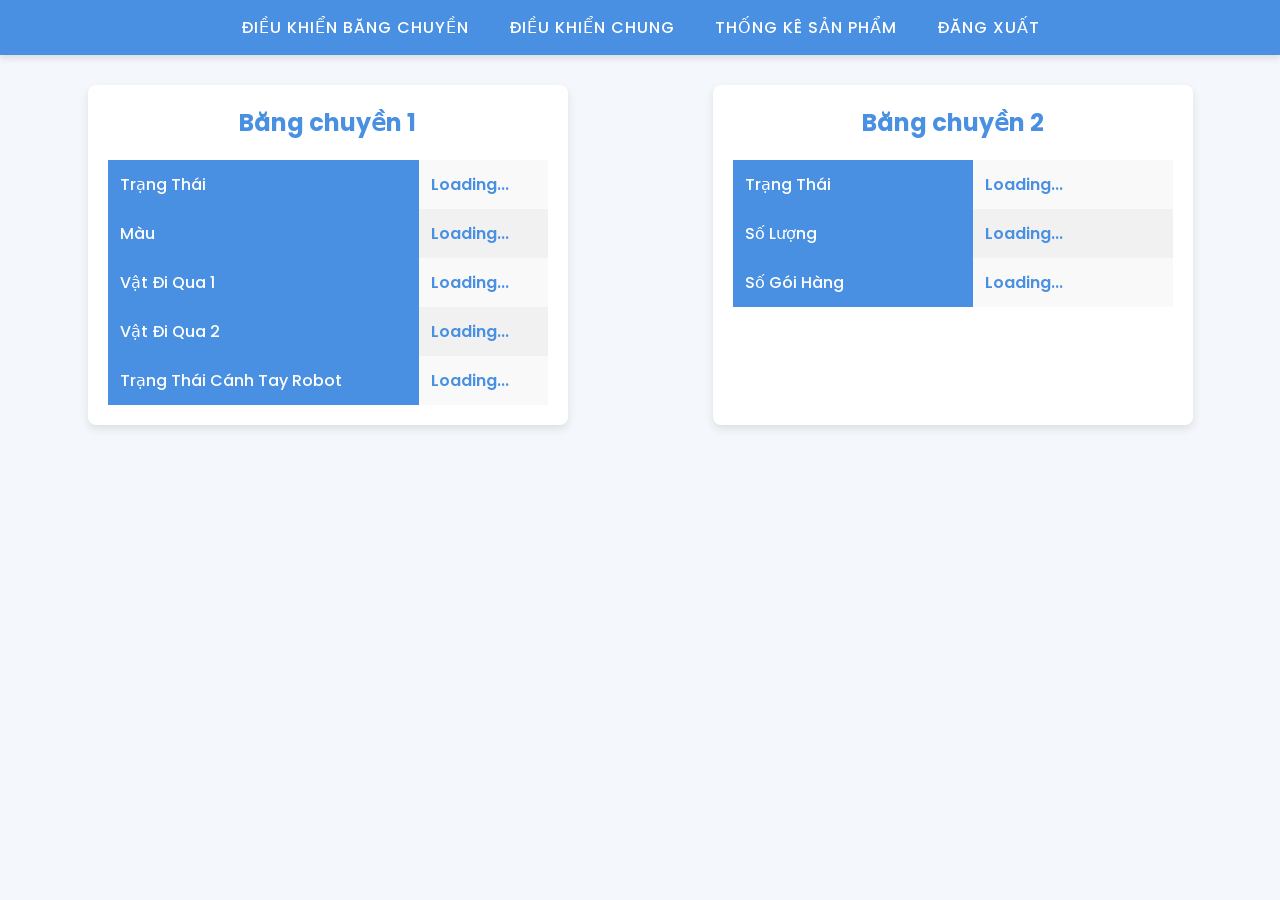
<file: main.html>
<!DOCTYPE html>
<html lang="vi">
<head>
    <meta charset="UTF-8">
    <meta name="viewport" content="width=device-width, initial-scale=1.0">
    <title>Trang chính</title>
    <link href="https://fonts.googleapis.com/css2?family=Roboto:wght@400;500&family=Poppins:wght@300;500&display=swap" rel="stylesheet">
    <link rel="stylesheet" href="main.css">
</head>
<body>
    <header>
        <nav>
            <ul>
                <li><a href="control2.html">Điều Khiển Băng Chuyền</a></li>
                <li><a href="control1.html">Điều Khiển Chung</a></li>
                <li><a href="statistics.html">Thống kê sản phẩm</a></li>
                <li><a href="index.html" onclick="logout()">Đăng xuất</a></li>
            </ul>
        </nav>
    </header>
    <main>
        <section class="conveyor-section">
            <!-- Bảng 1: Băng chuyền 1 -->
            <div class="container">
                <h2>Băng chuyền 1</h2>
                <table>
                    <tr><th>Trạng Thái</th><td><span id="status1-running">Loading...</span></td></tr>
                    <tr><th>Màu</th><td><span id="status1-color">Loading...</span></td></tr>
                    <tr><th>Vật Đi Qua 1</th><td><span id="status1-passed1">Loading...</span></td></tr>
                    <tr><th>Vật Đi Qua 2</th><td><span id="status1-passed2">Loading...</span></td></tr>
                    <tr><th>Trạng Thái Cánh Tay Robot</th><td><span id="status1-grab">Loading...</span></td></tr>
                </table>
            </div>

            <!-- Bảng 2: Băng chuyền 2 -->
            <div class="container">
                <h2>Băng chuyền 2</h2>
                <table>
                    <tr><th>Trạng Thái</th><td><span id="status2-running">Loading...</span></td></tr>
                    <tr><th>Số Lượng</th><td><span id="status2-quantity">Loading...</span></td></tr>
                    <tr><th>Số Gói Hàng</th><td><span id="status2-packages">Loading...</span></td></tr>
                </table>
            </div>
        </section>
    </main>
    <script src="main.js"></script>
</body>
</html>
</file>
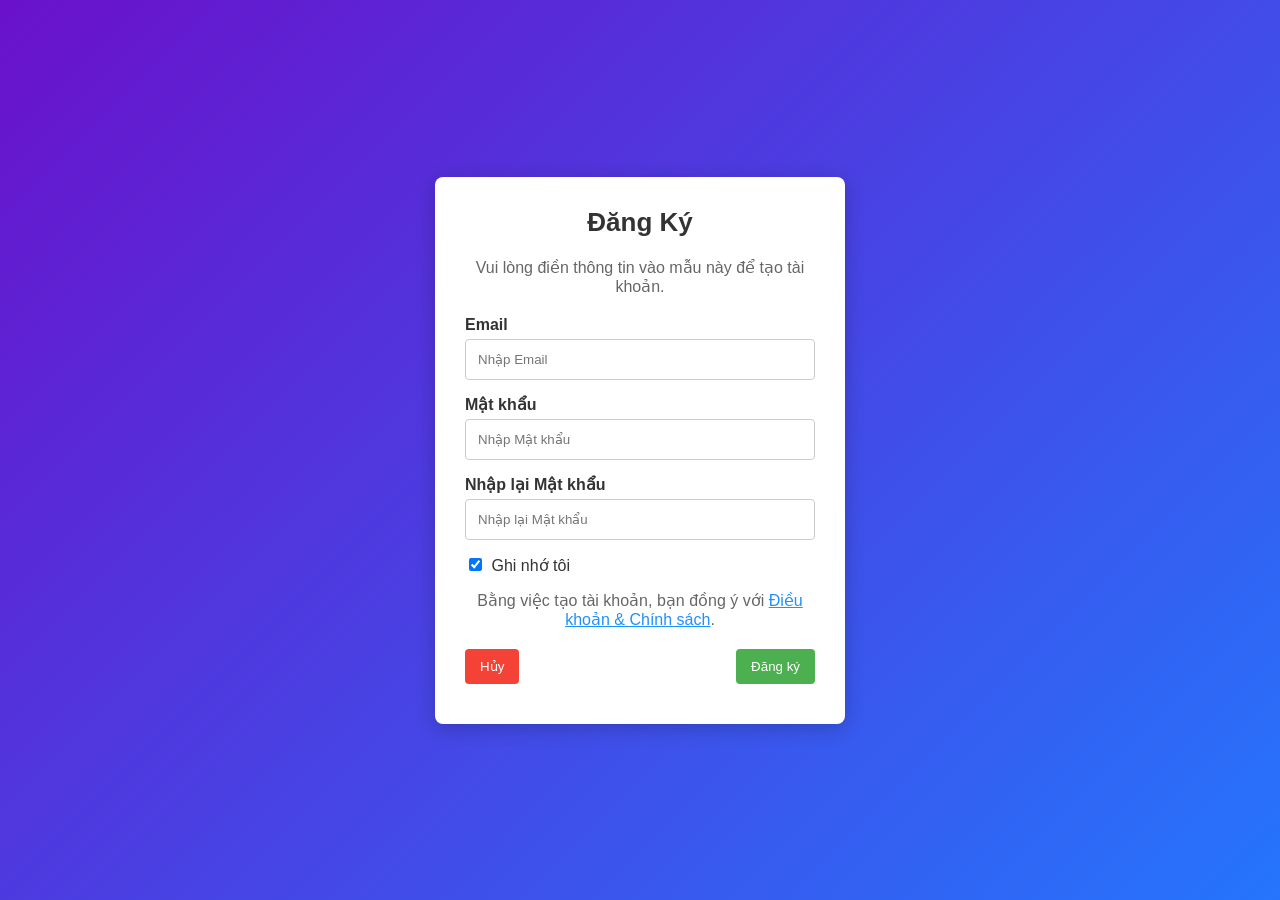
<file: register.html>
<!DOCTYPE html>
<html lang="vi">
<head>
    <meta charset="UTF-8">
    <meta http-equiv="X-UA-Compatible" content="IE=edge">
    <meta name="viewport" content="width=device-width, initial-scale=1.0">
    <title>Đăng ký</title>
    <link href="register.css" rel="stylesheet">
</head>
<body>
    <div class="login-container">
        <h1>Đăng Ký</h1>
        <p>Vui lòng điền thông tin vào mẫu này để tạo tài khoản.</p>
        <form action="https://sheetdb.io/api/v1/yfe673kda8hvg" method="post" id="sheetdb-form">
            <label for="email"><b>Email</b></label>
            <input type="text" placeholder="Nhập Email" name="data[email]" required>

            <label for="psw"><b>Mật khẩu</b></label>
            <input type="password" placeholder="Nhập Mật khẩu" name="data[psw]" required>

            <label for="psw-repeat"><b>Nhập lại Mật khẩu</b></label>
            <input type="password" placeholder="Nhập lại Mật khẩu" name="data[psw repeat]" required>

            <label>
                <input type="checkbox" checked="checked" name="remember" style="margin-bottom:15px"> Ghi nhớ tôi
            </label>

            <p>Bằng việc tạo tài khoản, bạn đồng ý với <a href="#" style="color:dodgerblue">Điều khoản & Chính sách</a>.</p>

            <div class="clearfix">
                <button type="button" class="cancelbtn">Hủy</button>
                <button type="submit" class="signupbtn">Đăng ký</button>
            </div>
        </form>
        <div id="errorMessage"></div>
    </div>

    <script>
        var form = document.getElementById('sheetdb-form');
        form.addEventListener("submit", function(e) {
            e.preventDefault();
            var password = form.querySelector('[name="data[psw]"]').value;
            var confirmPassword = form.querySelector('[name="data[psw repeat]"]').value;

            if (password !== confirmPassword) {
                document.getElementById('errorMessage').textContent = "Mật khẩu không khớp!";
                return;
            }

            fetch(form.action, {
                method: "POST",
                body: new FormData(form),
            }).then(response => response.json()).then((html) => {
                window.location.href = "index.html"; // Chuyển hướng về trang index.html
            }).catch(err => {
                document.getElementById('errorMessage').textContent = "Lỗi khi gửi mẫu. Vui lòng thử lại.";
            });
        });
    </script>
</body>
</html>
</file>
<file: main.css>
/* Reset basic styling */
* {
    margin: 0;
    padding: 0;
    box-sizing: border-box;
}

/* Thêm font chữ */
body {
    font-family: 'Poppins', sans-serif;
    background-color: #f4f7fc;
}

/* Header and navigation */
header {
    background-color: #4a90e2;
    padding: 15px 0;
    color: white;
    text-align: center;
    box-shadow: 0 4px 6px rgba(0, 0, 0, 0.1);
}

nav ul {
    list-style: none;
    display: flex;
    justify-content: center;
}

nav ul li {
    margin: 0 20px;
}

nav ul li a {
    color: white;
    text-decoration: none;
    font-weight: 500;
    font-size: 16px;
    text-transform: uppercase;
    letter-spacing: 1px;
}

nav ul li a:hover {
    text-decoration: underline;
}

/* Main content */
main {
    padding: 30px;
    display: flex;
    justify-content: center;
}

.conveyor-section {
    display: grid;
    grid-template-columns: 1fr 1fr;
    gap: 30px;
    justify-items: center;
    width: 100%;
}

.container {
    background-color: white;
    border-radius: 8px;
    box-shadow: 0 4px 10px rgba(0, 0, 0, 0.1);
    padding: 20px;
    width: 100%;
    max-width: 480px;
    text-align: center;
}

h2 {
    color: #4a90e2;
    margin-bottom: 20px;
}

table {
    width: 100%;
    border-collapse: collapse;
}

th, td {
    padding: 12px;
    text-align: left;
    font-size: 16px;
    color: #333;
}

th {
    background-color: #4a90e2;
    color: white;
    font-weight: 500;
}

td {
    background-color: #f9f9f9;
}

td span {
    font-weight: 600;
    color: #4a90e2;
}

tr:nth-child(even) td {
    background-color: #f1f1f1;
}

/* Thêm hiệu ứng hover cho table */
table tr:hover {
    background-color: #e4f0f8;
}

.container:hover {
    transform: scale(1.03);
    transition: all 0.3s ease;
}

/* Responsive design for smaller screens */
@media (max-width: 768px) {
    .conveyor-section {
        grid-template-columns: 1fr;
        gap: 20px;
    }
}
</file>
<file: register.css>
/* Reset một số kiểu mặc định của trình duyệt */
body, h1, p {
    margin: 0;
    padding: 0;
    font-family: Arial, sans-serif;
}

body {
    /* Nền gradient từ xanh dương đến xanh lá */
    background: linear-gradient(135deg, #6a11cb, #2575fc); /* Gradient màu */
    display: flex;
    justify-content: center;
    align-items: center;
    height: 100vh; /* Chiều cao toàn bộ viewport */
}

.login-container {
    background-color: #fff; /* Nền trắng cho form */
    border-radius: 8px; /* Bo tròn các góc */
    box-shadow: 0 4px 20px rgba(0, 0, 0, 0.2); /* Đổ bóng nhẹ */
    padding: 30px; /* Padding cho form */
    width: 350px; /* Chiều rộng cố định cho form */
}

h1 {
    font-size: 26px; /* Kích thước tiêu đề */
    margin-bottom: 20px; /* Khoảng cách dưới tiêu đề */
    color: #333; /* Màu chữ tối */
    text-align: center; /* Căn giữa tiêu đề */
}

p {
    margin-bottom: 20px; /* Khoảng cách dưới đoạn văn */
    color: #666; /* Màu chữ nhạt */
    text-align: center; /* Căn giữa đoạn văn */
}

label {
    display: block; /* Hiển thị label theo dạng khối */
    margin-bottom: 5px; /* Khoảng cách dưới label */
    color: #333; /* Màu chữ tối */
}

input[type="text"],
input[type="password"],
input[type="email"] {
    width: 100%; /* Chiều rộng đầy đủ cho các trường nhập */
    padding: 12px; /* Padding bên trong trường nhập */
    margin-bottom: 15px; /* Khoảng cách dưới trường nhập */
    border: 1px solid #ccc; /* Đường viền nhạt */
    border-radius: 4px; /* Bo tròn các góc */
    box-sizing: border-box; /* Bao gồm padding và border trong chiều rộng */
    transition: border-color 0.3s; /* Hiệu ứng chuyển tiếp cho đường viền */
}

input[type="text"]:focus,
input[type="password"]:focus,
input[type="email"]:focus {
    border-color: #6a11cb; /* Đổi màu đường viền khi focus */
}

input[type="checkbox"] {
    margin-right: 5px; /* Khoảng cách giữa checkbox và label */
}

.clearfix {
    display: flex; /* Flexbox cho các nút */
    justify-content: space-between; /* Khoảng cách giữa các nút */
}

button {
    background-color: #4CAF50; /* Nền xanh lá cho nút */
    color: white; /* Chữ trắng */
    padding: 10px 15px; /* Padding bên trong nút */
    border: none; /* Không có đường viền */
    border-radius: 4px; /* Bo tròn các góc */
    cursor: pointer; /* Con trỏ thay đổi khi hover */
    transition: background-color 0.3s; /* Hiệu ứng chuyển tiếp */
}

button:hover {
    background-color: #45a049; /* Màu xanh lá đậm hơn khi hover */
}

.cancelbtn {
    background-color: #f44336; /* Nền đỏ cho nút hủy */
}

.cancelbtn:hover {
    background-color: #e53935; /* Màu đỏ đậm hơn khi hover */
}

#errorMessage {
    margin-top: 10px; /* Khoảng cách trên thông báo lỗi */
    font-size: 14px; /* Kích thước chữ cho thông báo lỗi */
    color: red; /* Màu đỏ cho thông báo lỗi */
    text-align: center; /* Căn giữa thông báo lỗi */
}
</file>
